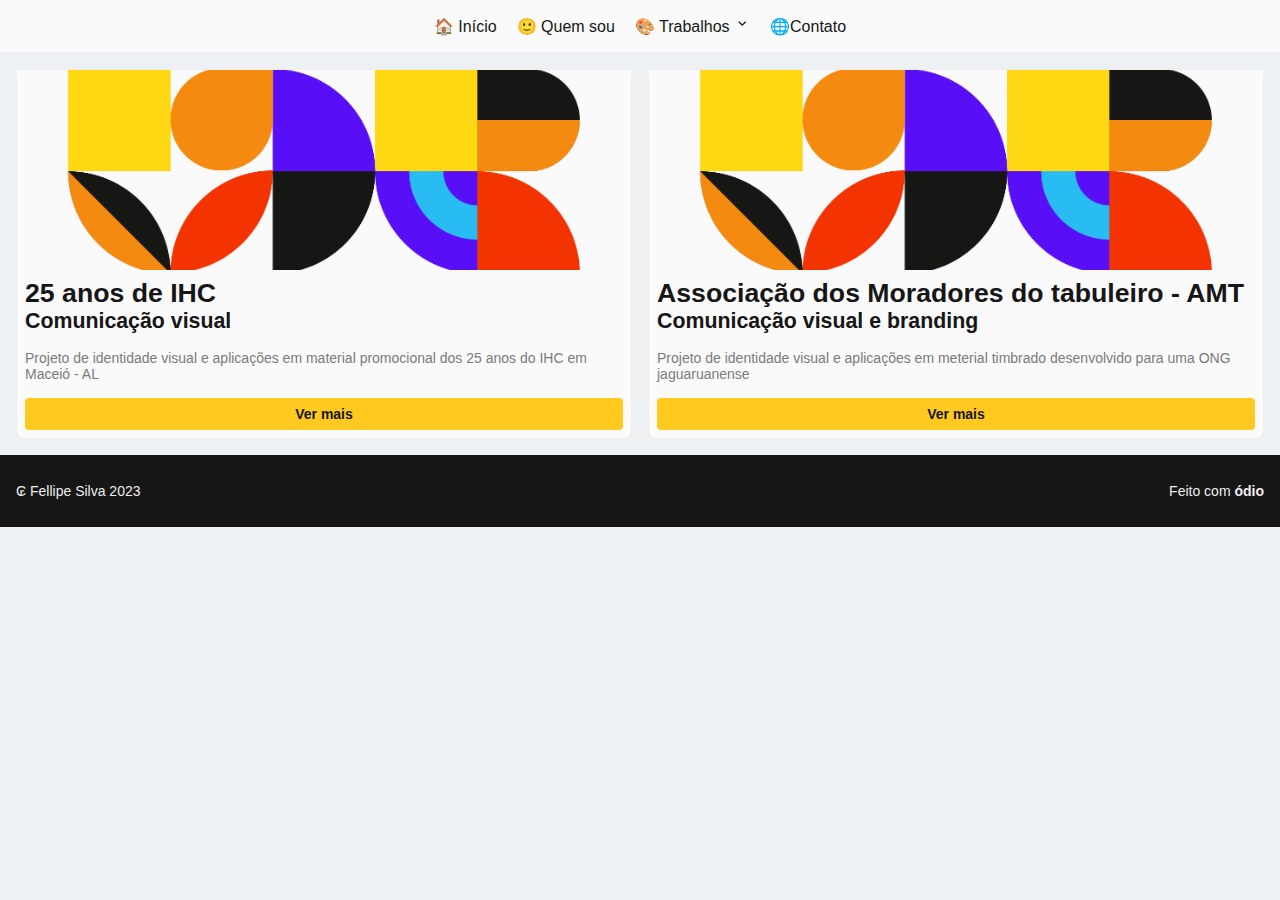
<file: Atividades/Atividade 3/html-css/index.html>
<!DOCTYPE html>
<html lang="pt-BR">
<head>
    <meta charset="UTF-8">
    <meta name="viewport" content="width=device-width, initial-scale=1.0">
    <title>Atividade 21/09</title>
</head>
<link rel="stylesheet" type="text/css" href="style.css">
<body>
    <header>
        <nav>
            <div class="navegacao">
                <a href="index.html">🏠 Início</a>
            </div>
            <div class="navegacao">
                <a href="quemsou">🙂 Quem sou</a>
            </div>
            <div class="flutuante">
                <div class="navegacao">
                    <a href="trabalhos.html">🎨 Trabalhos <img src="../assets/expand_more.svg" alt="" class="iconP"></a>
                </div>
                <div class="dropdown_content">
                    <button class="botao_dropdown">
                        <a href="">Identidade visual</a>
                    </button>
                    <button class="botao_dropdown">
                        <a href="">Design de Interface</a>
                    </button>
                    <button class="botao_dropdown">
                        <a href="">UX Research</a>
                    </button>
                </div>
            </div>
            <div class="navegacao">
                <a href="contato">🌐Contato</a>
            </div>
        </nav>
    </header>

    <section class="lista_trabalho">
        <article class="artigo">
            <img src="../assets/ihc25.png" alt="" class="imagemcard">
            <div class="card_trabalho_descricao">
                <div class="titulo_e_tag">
                    <h1>25 anos de IHC</h1>
                    <h2>Comunicação visual</h2>
                </div>
                <p style="flex: 1 0 0; align-self: stretch;">Projeto de identidade visual e aplicações em material promocional dos 25 anos do IHC em Maceió - AL</p>
                <button class="primario"><p><b>Ver mais</b></p></button>
            </div>
        </article>
        <article class="artigo">
            <img src="../assets/ihc25.png" alt="" class="imagemcard">
            <div class="card_trabalho_descricao">
                <div class="titulo_e_tag">
                    <h1>Associação dos Moradores do tabuleiro - AMT</h1>
                    <h2>Comunicação visual e branding</h2>
                </div>            
                <p> Projeto de identidade visual e aplicações em meterial timbrado desenvolvido para uma ONG jaguaruanense</p>
                <button class="primario"><p><b>Ver mais</b></p></button>
            </div>
        </article>
    </section>

    <footer>
        <p class="invertido">₢ Fellipe Silva 2023</p>
        <p class="invertido">Feito com <b>ódio</b></p>
    </footer>
</body>
</html>
</file>
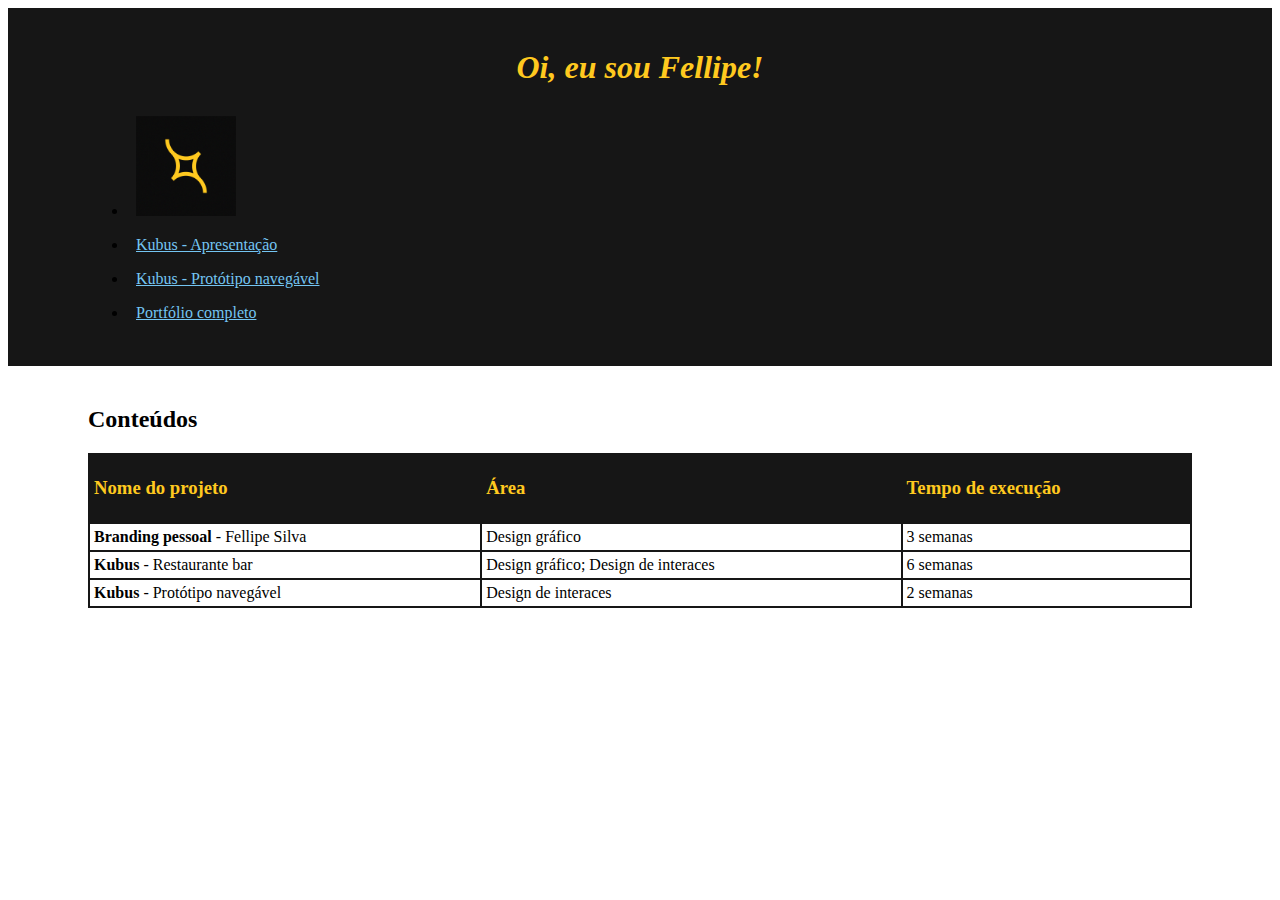
<file: Atividades/Atividade 1/html-css/ativ01/index.html>
<!DOCTYPE html>
<html lang="pt-br">
<head>
    <meta charset="UTF-8">
    <meta name="viewport" content="width=device-width, initial-scale=1.0">
    <title>🎨 Portfólio</title>
    <!--A ideia é ir aos poucos montando um site de portfólio-->
    <style>
        div {padding: 80px; padding-top: 20px; padding-bottom: 20px;}
        a:link {color: #74c5f2}
        table {width: 100%}
        h1 {text-align: center; font-family:Georgia, 'Times New Roman', Times, serif; color:#ffc91f}
        p {font-family: Arial, Helvetica, sans-serif; color:#161616}
        li {padding: 8px}
        table {border-radius: 8px}
        table,th, td {border: 2px solid #161616; border-collapse: collapse; text-align: left;}
        th, td {padding: 4px}
        th {background-color: #161616; color:#ffc91f;}
    </style>
    <!--Cor de link alterada para mais contraste-->
</head>
<body>
    <div style="background-color: #161616;">
        <h1><i>Oi, eu sou Fellipe!</i></h1>
        <ul>
            <li><a href="https://www.behance.net/gallery/162299139/Fellipe-Silva-Branding-pessoal">
                <img src="Ativo 2.png" alt="Fellipe Silva - Portfólio" style="width:100px;height:100px;">
            </a></li>
            <li><a href="https://goo.gl/maps/66LonHqzBLBiq2Mq8">Kubus - Apresentação</a></li>
            <li><a href="https://goo.gl/maps/66LonHqzBLBiq2Mq8">Kubus - Protótipo navegável</a></li>
            <li><a href="https://drive.google.com/file/d/1HQAS_-uA4Efaj-ZA_EKkv8aUnpXf7mRR/view?usp=sharing">Portfólio completo</a></li>
        </ul>
    </div>
    <div>
        <h2>Conteúdos</h2> 
        <!-- Descrição com informações sobre os projetos. São poucos, mas são os 3 que precisava -->
        <table>
            <tr>
                <th><h3>Nome do projeto</h3></th>
                <th><h3>Área</h3></th>
                <th><h3>Tempo de execução</h3></th>
            </tr>
            <tr>
                <td><b>Branding pessoal</b> - Fellipe Silva</td>
                <td>Design gráfico</td>
                <td>3 semanas</td>
            </tr>
            <tr>
                <td><b>Kubus</b> - Restaurante bar</td>
                <td>Design gráfico; Design de interaces</td>
                <td>6 semanas</td>
            </tr>
            <tr>
                <td><b>Kubus</b> - Protótipo navegável</td>
                <td>Design de interaces</td>
                <td>2 semanas</td>
            </tr>
        </table>
    </div>
</body>
</html>
</file>
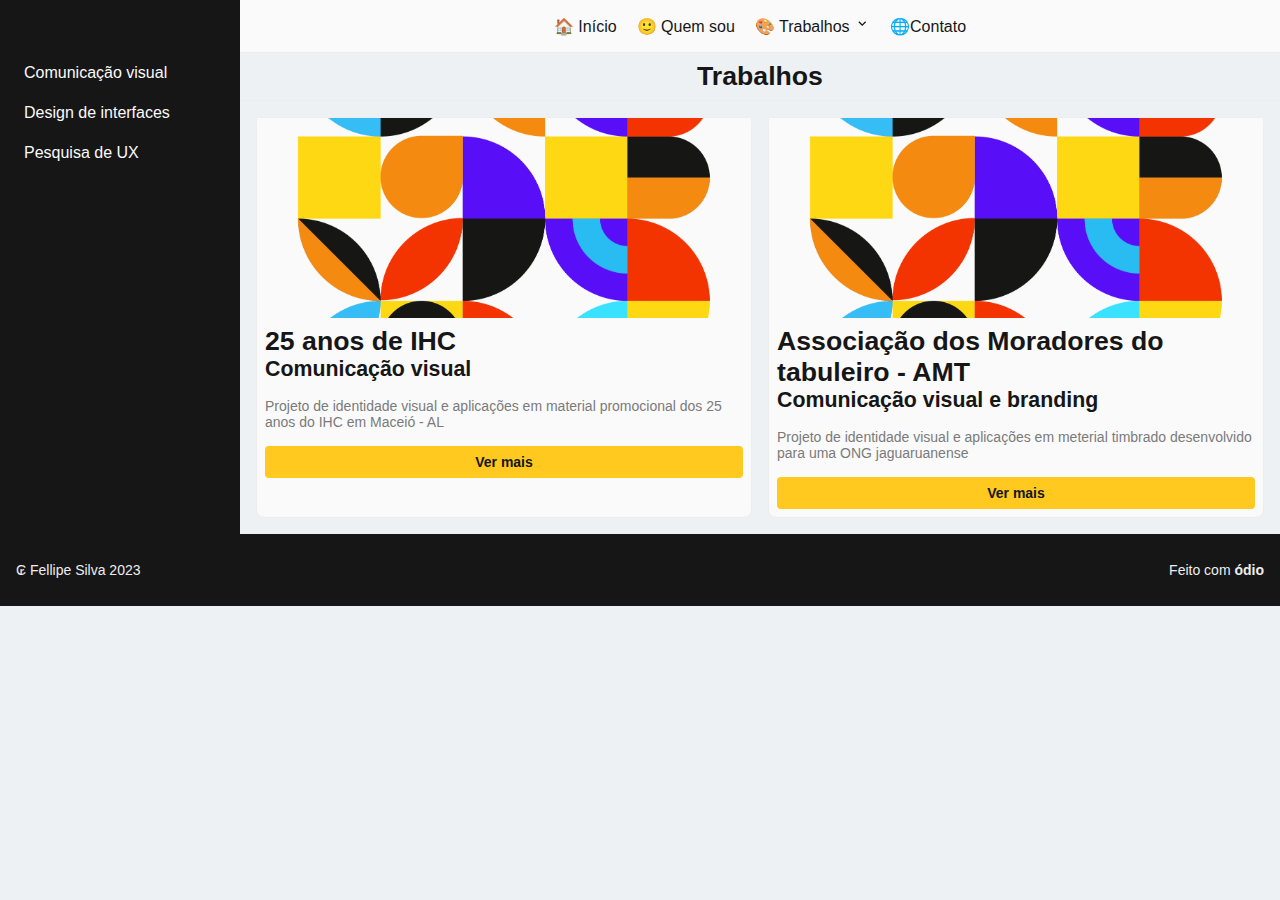
<file: Atividades/Atividade 3/html-css/trabalhos.html>
<!DOCTYPE html>
<html lang="pt-BR">
<head>
    <meta charset="UTF-8">
    <meta name="viewport" content="width=device-width, initial-scale=1.0">
    <title>Atividade 21/09</title>
</head>
<link rel="stylesheet" type="text/css" href="style.css">
<body>

    <div class="conteudo">
        <aside class="sidebar">
            <section class="menulateral">
                <button class="bto_menulateral">
                   <p>Comunicação visual</p>
                </button>
                <button class="bto_menulateral">
                   <p>Design de interfaces</p>
                </button>
                <button class="bto_menulateral">
                    <p>Pesquisa de UX</p>
                </button>
            </section>
        </aside>
        <div class="conteudo2">
            <header>
                <nav>
                    <div class="navegacao">
                        <a href="index.html">🏠 Início</a>
                    </div>
                    <div class="navegacao">
                        <a href="quemsou">🙂 Quem sou</a>
                    </div>
                    <div class="flutuante">
                        <div class="navegacao">
                            <a href="trabalhos.html">🎨 Trabalhos <img src="../assets/expand_more.svg" alt="" class="iconP"></a>
                        </div>
                        <div class="dropdown_content">
                            <button class="botao_dropdown">
                                <a href="">Identidade visual</a>
                            </button>
                            <button class="botao_dropdown">
                                <a href="">Design de Interface</a>
                            </button>
                            <button class="botao_dropdown">
                                <a href="">UX Research</a>
                            </button>
                        </div>
                    </div>
                    <div class="navegacao">
                        <a href="contato">🌐Contato</a>
                    </div>
                </nav>
            </header>
            <header class="cabecalho_pag">
                <h1>Trabalhos</h1>
            </header>
            <section class="lista_trabalho">
                <article class="artigo">
                    <img src="../assets/ihc25.png" alt="" class="imagemcard">
                    <div class="card_trabalho_descricao">
                        <div class="titulo_e_tag">
                            <h1>25 anos de IHC</h1>
                            <h2>Comunicação visual</h2>
                        </div>
                        <p style="flex: 1 0 0; align-self: stretch;">Projeto de identidade visual e aplicações em material promocional dos 25 anos do IHC em Maceió - AL</p>
                        <button class="primario"><p><b>Ver mais</b></p></button>
                    </div>
                </article>
                <article class="artigo">
                    <img src="../assets/ihc25.png" alt="" class="imagemcard">
                    <div class="card_trabalho_descricao">
                        <div class="titulo_e_tag">
                            <h1>Associação dos Moradores do tabuleiro - AMT</h1>
                            <h2>Comunicação visual e branding</h2>
                        </div>            
                        <p> Projeto de identidade visual e aplicações em meterial timbrado desenvolvido para uma ONG jaguaruanense</p>
                        <button class="primario"><p><b>Ver mais</b></p></button>
                    </div>
                </article>
            </section>
        </div>
    </div>

    <footer>
        <p class="invertido">₢ Fellipe Silva 2023</p>
        <p class="invertido">Feito com <b>ódio</b></p>
    </footer>
</body>
</html>
</file>
<file: Atividades/Atividade 3/html-css/style.css>
* {
    padding: 0px;
    margin: 0px;
    font-family: 'Trebuchet MS', 'Lucida Sans Unicode', 'Lucida Grande', 'Lucida Sans', Arial, sans-serif;
}

/*Página*/
body {
    background-color: #edf1f3;
}

/*Tipografia*/
h1{
    color: #161616;
    font-size: 20pt;
}
h2{
    color: #161616;
    font-size: 16pt;
}
p {
    color: #7a7a7a;
    font-size: 14px;
}
.invertido {
    color: #eeeded;
}

/*Configurações do cabeçalho*/
header {
    background-color: #fafafa;
    padding: 8px;    
    display: flex;
    justify-content: center;
    border-bottom: 1px solid #eeeded;
}
nav {
    display: flex;
    align-items: center;
    gap: 4px;
}
.navegacao {
    display: flex;
    align-items: center;
    padding: 8px;
    border-radius: 4px;
    background-color: #fafafa;
    text-decoration: none;
    gap: 4px;
    font-size: 12pt;
}
.navegacao:hover {
    background-color: #ffc91f;
    transition-duration: 0.4s;
}

.flutuante {
    position: relative;
    display: inline-block;
    align-items: center;
}
.flutuante:hover .dropdown_content{
    display: block;
    align-items: center;
    transition-duration: 300ms;
}

.navegacao a {
    color: #161616;
    text-decoration: none;
}

/*Configurações do rodapé*/
footer {
    background-color: #161616;
    display: flex;
    align-items: center;
    justify-content: space-between;
    padding: 16px;
    height: 40px;
}

/* "COMPONENTES" */
/*Configurações de botão*/
.primario {
    background-color: #ffc91f;
    align-items: center;
    border: none;
    padding: 8px;
    height: 32px;
    border-radius: 4px;
    font-size: medium;
}
.primario:hover {
    background-color: #161616;
    transition-duration: 0.4s;
}
.primario p {
    color: #161616;
    font-size: 14px;
}
.primario p:hover {
    color: #fafafa;
    transition-duration: 0.4s;
}

.botaocard {
    float: bottom;
}

.lista_trabalho {
    display: inline-flex;
    justify-content: center;
    align-items: flex-start;
    align-content: flex-start;
    flex-wrap: wrap;

    margin: 16px;
    gap: 16px;
}

.artigo {
    display: flex;
    flex-direction: column;
    align-items: center;
    align-self: stretch;
    flex: 1 0 0;

    min-width: 280px;


    border: 1px #eeeded solid;
    background-color: #fafafa;
    border-radius: 8px;

}

.titulo_e_tag {
    gap: 8px;
}

.card_trabalho_descricao {
    padding: 8px;
    align-self: stretch;
    display: flex;
    flex-direction: column;
    gap: 16px;
}
.card_trabalho_imagem {
    height: 240px;
    flex-shrink: 0;
    align-self: stretch;
    background: url(../assets/ihc25.png);
    border-bottom: 1px solid #eeeded;
}

.imagemcard {
    min-width: 200px;
    align-self: stretch;
    object-fit: cover;
    height: 200px;
}

/*configurando ícones :)*/
.iconP {
    height: 16px;
    width: 16px;
}

.dropdown_content {
    display: none;
    flex-direction: column;
    position: absolute;
    z-index: 1;
}

.dropdown_content:hover {
    display: flex;
}

.botao_dropdown {
    width: 300px;
    background-color: #fafafa;
    border: none;
    padding: 8px;
    height: 32px;
    font-size: medium;
}

.botao_dropdown:hover {
    background-color: #dfdcdc;
    transition-duration: 300ms;
}

.botao_dropdown a {
    color: #161616;
    text-decoration: none;
}


.sidebar {
    width: 240px;
    min-width: 240px;
    background-color: #161616;
}

.conteudo {
    display: flex;
}

.conteudo2 {
    display: flex;
    flex-direction: column;
}

.cabecalho_pag {
    display: flex;
    background-color: #edf1f3;
    padding: 8px;
}

.menulateral {
    display: flex;
    flex-direction: column;
    gap:8px;
    padding: 56px 16px;
}
.bto_menulateral {
    background-color: #161616;
    align-items: center;
    border: none;
    padding: 8px;
    height: 32px;
    border-radius: 4px;
}
.bto_menulateral p {
    color: #fafafa;
    text-align: left;
    font-size: 16px;
    
}
.bto_menulateral:hover {
    background-color: #ffc91f;
}
.bto_menulateral p:hover {
    color: #161616;
    
}
</file>
